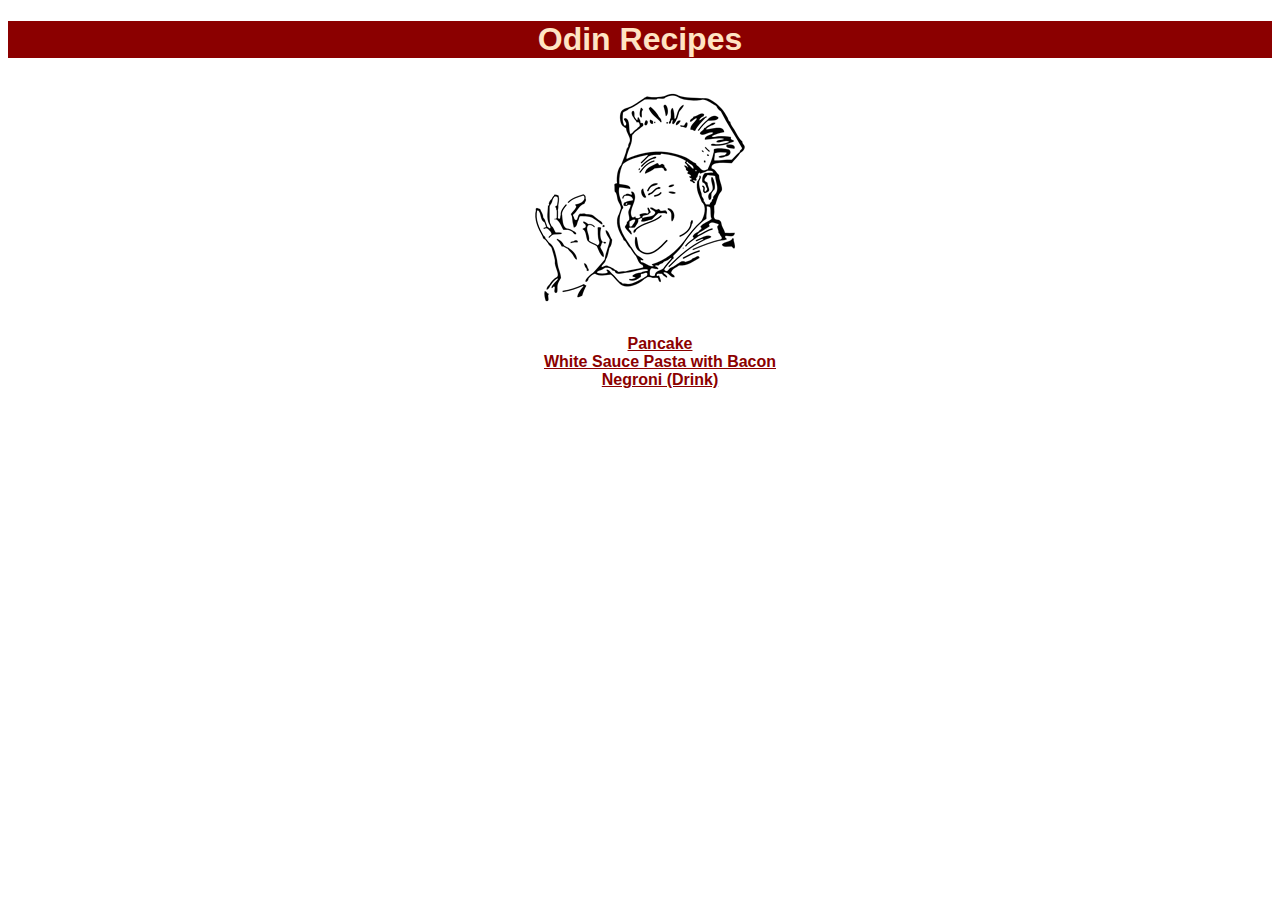
<file: index.html>
<!DOCTYPE html>
<html lang="en">
  <head>
    <meta charset="UTF-8">
    <title>Odin Recipes</title>
    <link rel="stylesheet" href="style.css">
  </head>
  <body>
    <h1>Odin Recipes</h1>
    <div class="container">
      <img src="./img/logo.png" alt="logo">
      <ul class="recipe-list">
        <li><a href="./recipes/pancake.html">Pancake</a></li>
        <li><a href="./recipes/whitesauce-pasta.html">White Sauce Pasta with Bacon</a></li>
        <li><a href="./recipes/negroni.html">Negroni (Drink)</a></li>
      </ul>
    </div>
  </body>
</html>
</file>
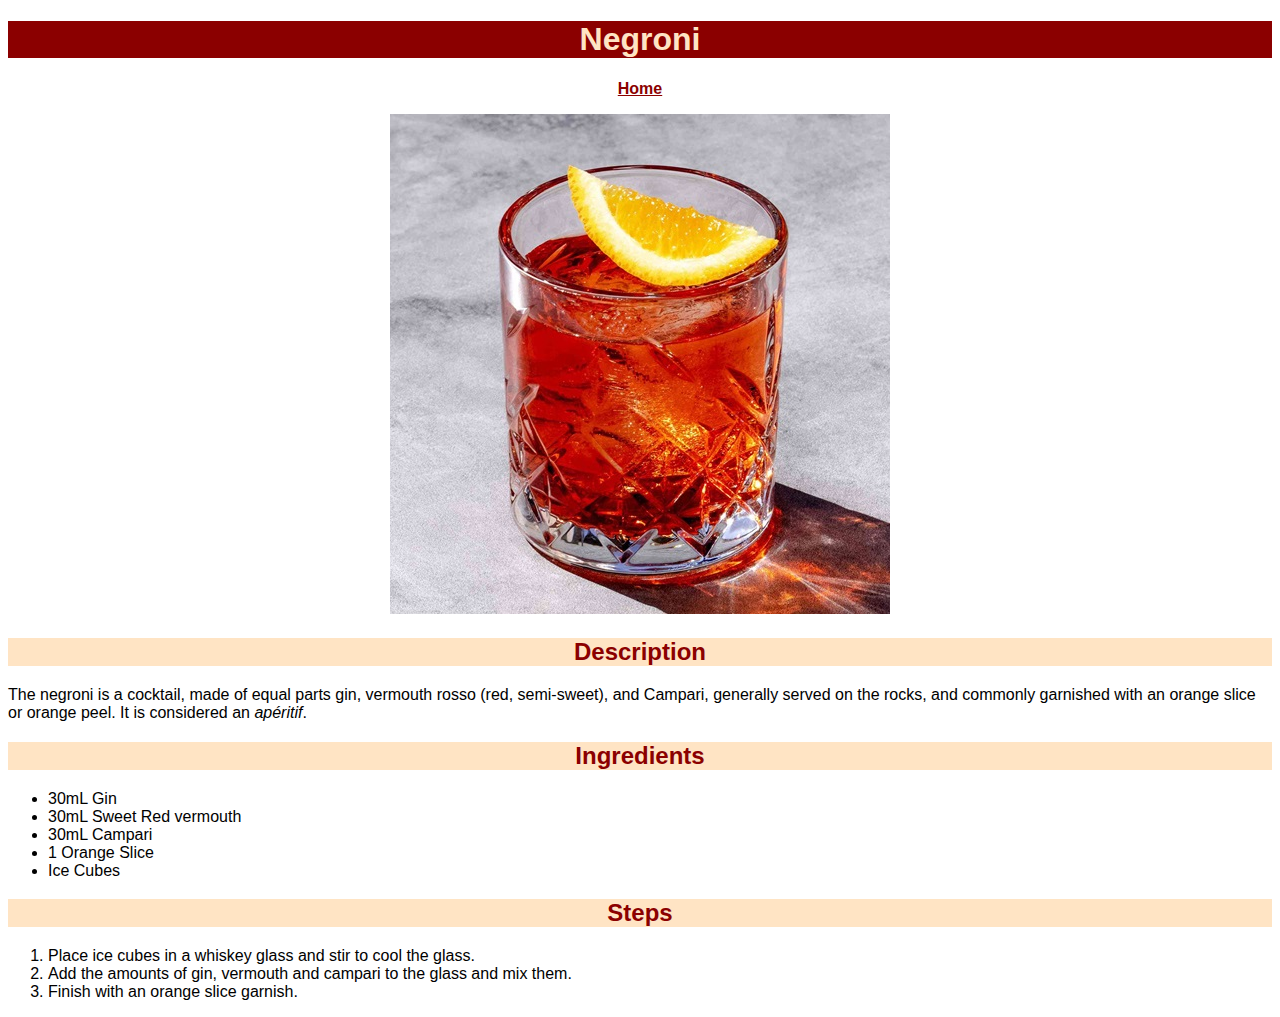
<file: recipes/negroni.html>
<!DOCTYPE html>
<html lang="en">
  <head>
    <meta charset="UTF-8">
    <title>Odin Recipes | Pancake</title>
    <link rel="stylesheet" href="../style.css">
  </head>
  <body>
    <h1>Negroni</h1>

    <div class="container">
      <p><a href="../index.html">Home</a></p>
      <img src="../img/negroni.jpg" alt="Negroni cocktail served in a whiskey glass with an orange slice">
    </div>

    <h2>Description</h2>
    <p>The negroni is a cocktail, made of equal parts gin, vermouth rosso (red, semi-sweet), and Campari, generally served on the rocks, and commonly garnished with an orange slice or orange peel. It is considered an <em>apéritif</em>.</p>

    <h2>Ingredients</h2>
    <ul>
      <li>30mL Gin</li>
      <li>30mL Sweet Red vermouth</li>
      <li>30mL Campari</li>
      <li>1 Orange Slice</li>
      <li>Ice Cubes</li>
    </ul>
    
    <h2>Steps</h2>
    <ol>
      <li>Place ice cubes in a whiskey glass and stir to cool the glass.</li>
      <li>Add the amounts of gin, vermouth and campari to the glass and mix them.</li>
      <li>Finish with an orange slice garnish.</li>
    </ol>
  </body>
</html>
</file>
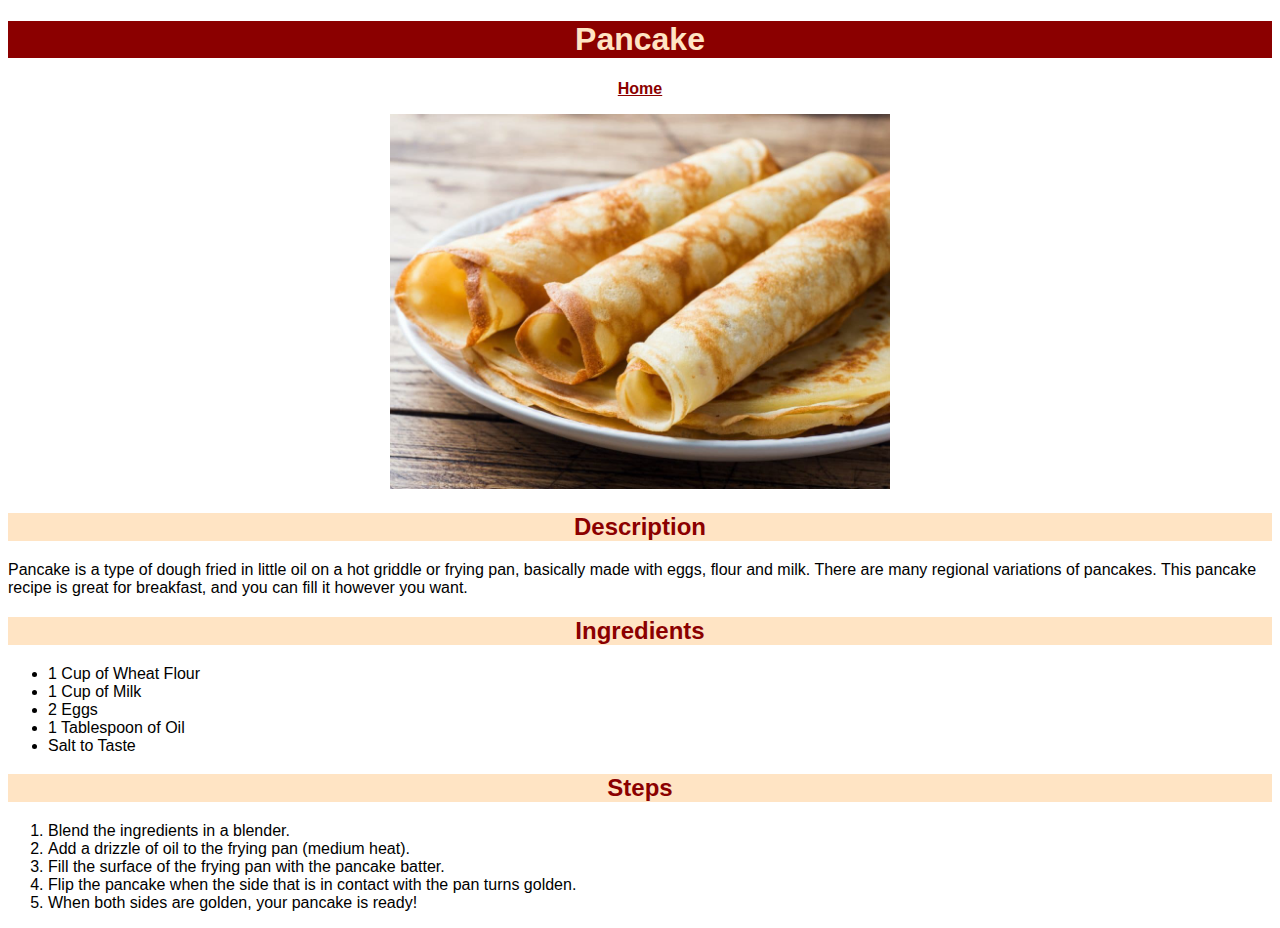
<file: recipes/pancake.html>
<!DOCTYPE html>
<html lang="en">
  <head>
    <meta charset="UTF-8">
    <title>Odin Recipes | Pancake</title>
    <link rel="stylesheet" href="../style.css">
  </head> 
  <body>
    <h1>Pancake</h1>
    <div class="container">
      <p><a href="../index.html">Home</a></p>
      <img src="../img/pancake.jpg" alt="Pancakes rolled up on a plate" width="500">
    </div>

    <h2>Description</h2>
    <p>Pancake is a type of dough fried in little oil on a hot griddle or frying pan, basically made with eggs, flour and milk. There are many regional variations of pancakes. This pancake recipe is great for breakfast, and you can fill it however you want.</p>

    <h2>Ingredients</h2>
    <ul>
      <li>1 Cup of Wheat Flour</li>
      <li>1 Cup of Milk</li>
      <li>2 Eggs</li>
      <li>1 Tablespoon of Oil</li>
      <li>Salt to Taste</li>
    </ul>
    <!-- Steps <h2> + <ol> -->
    <h2>Steps</h2>
    <ol>
      <li>Blend the ingredients in a blender.</li>
      <li>Add a drizzle of oil to the frying pan (medium heat).</li>
      <li>Fill the surface of the frying pan with the pancake batter.</li>
      <li>Flip the pancake when the side that is in contact with the pan turns golden.</li>
      <li>When both sides are golden, your pancake is ready!</li>
    </ol>
    
  </body>
</html>
</file>
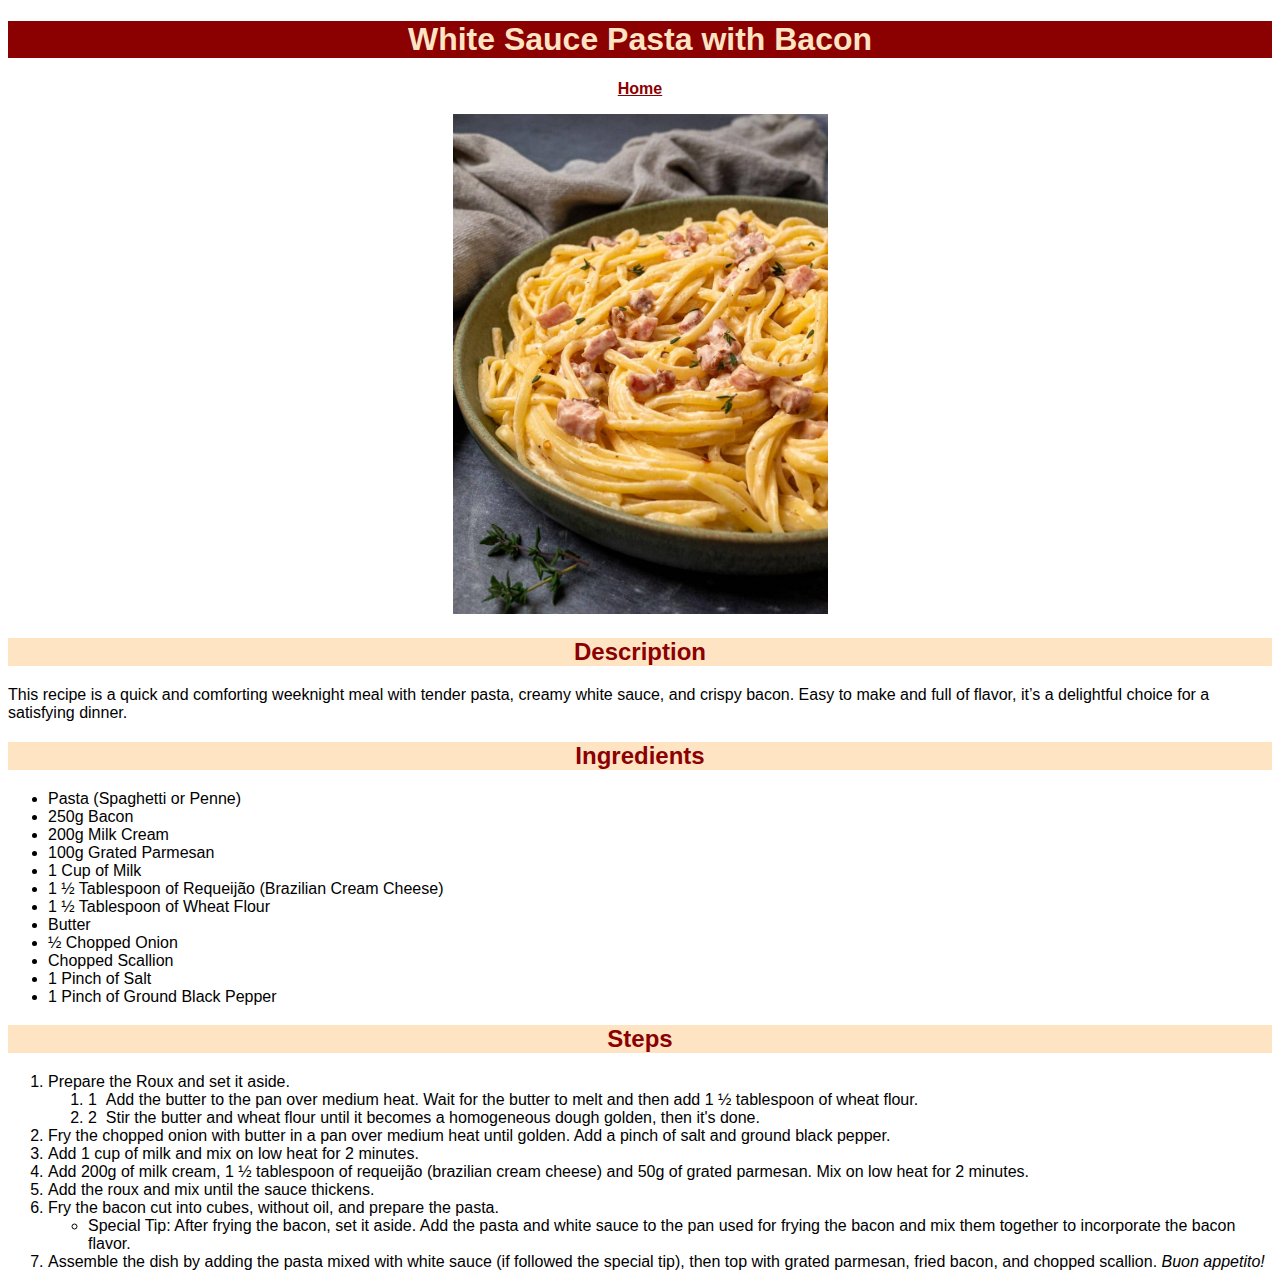
<file: recipes/whitesauce-pasta.html>
<!DOCTYPE html>
<html lang="en">
  <head>
    <meta charset="UTF-8">
    <title>Odin Recipes | White Sauce Pasta</title>
    <link rel="stylesheet" href="../style.css">
  </head>
  <body>
    <h1>White Sauce Pasta with Bacon</h1>

    <div class="container">
      <p><a href="../index.html">Home</a></p>
      <img src="../img/whitesaucepasta.jpg" alt="White sauce pasta with bacon served on a green plate." height="500">
    </div>
    
    <h2>Description</h2>
    <p>This recipe is a quick and comforting weeknight meal with tender pasta, creamy white sauce, and crispy bacon. Easy to make and full of flavor, it’s a delightful choice for a satisfying dinner.</p>
    
    <h2>Ingredients</h2>
    <ul>
      <li>Pasta (Spaghetti or Penne)</li>
      <li>250g Bacon</li>
      <li>200g Milk Cream</li>
      <li>100g Grated Parmesan</li>
      <li>1 Cup of Milk</li>
      <li>1 &#189; Tablespoon of Requeijão (Brazilian Cream Cheese)</li>
      <li>1 &#189; Tablespoon of Wheat Flour</li>
      <li>Butter</li>
      <li>&#189; Chopped Onion</li>
      <li>Chopped Scallion</li> 
      <li>1 Pinch of Salt</li>    
      <li>1 Pinch of Ground Black Pepper</li>              
    </ul>

    <h2>Steps</h2>
    <ol>
      <li>
        Prepare the Roux and set it aside.
        <ol>
          <li>1 &nbsp;Add the butter to the pan over medium heat. Wait for the butter to melt and then add 1 ½ tablespoon of wheat flour.</li>
          <li>2 &nbsp;Stir the butter and wheat flour until it becomes a homogeneous dough golden, then it's done.</li>
        </ol>
      </li>
      <li>Fry the chopped onion with butter in a pan over medium heat until golden. Add a pinch of salt and ground black pepper.</li>
      <li>Add 1 cup of milk and mix on low heat for 2 minutes.</li>
      <li>Add 200g of milk cream, 1 ½ tablespoon of requeijão (brazilian cream cheese) and 50g of grated parmesan. Mix on low heat for 2 minutes.</li>
      <li>Add the roux and mix until the sauce thickens.</li>
      <li>
        Fry the bacon cut into cubes, without oil, and prepare the pasta.
        <ul>
          <li>Special Tip: After frying the bacon, set it aside. Add the pasta and white sauce to the pan used for frying the bacon and mix them together to incorporate the bacon flavor.</li>
        </ul>
      </li>
      <li>Assemble the dish by adding the pasta mixed with white sauce (if followed the special tip), then top with grated parmesan, fried bacon, and chopped scallion. <em>Buon appetito!</em></li>
    </ol>    
  </body>
</html>
</file>
<file: style.css>
* {
  font-family: Arial, Helvetica, sans-serif;
}

h1 {
  background-color: darkred;
  color: bisque;
}

h2 {
  background-color: bisque;
  color: darkred;
}

h1,
h2 {
  text-align: center;
}

a {
  color: darkred;
  font-weight: bold;
}

.container {
  margin: auto;
  text-align: center;
}

.recipe-list {
  list-style: none;
}
</file>
